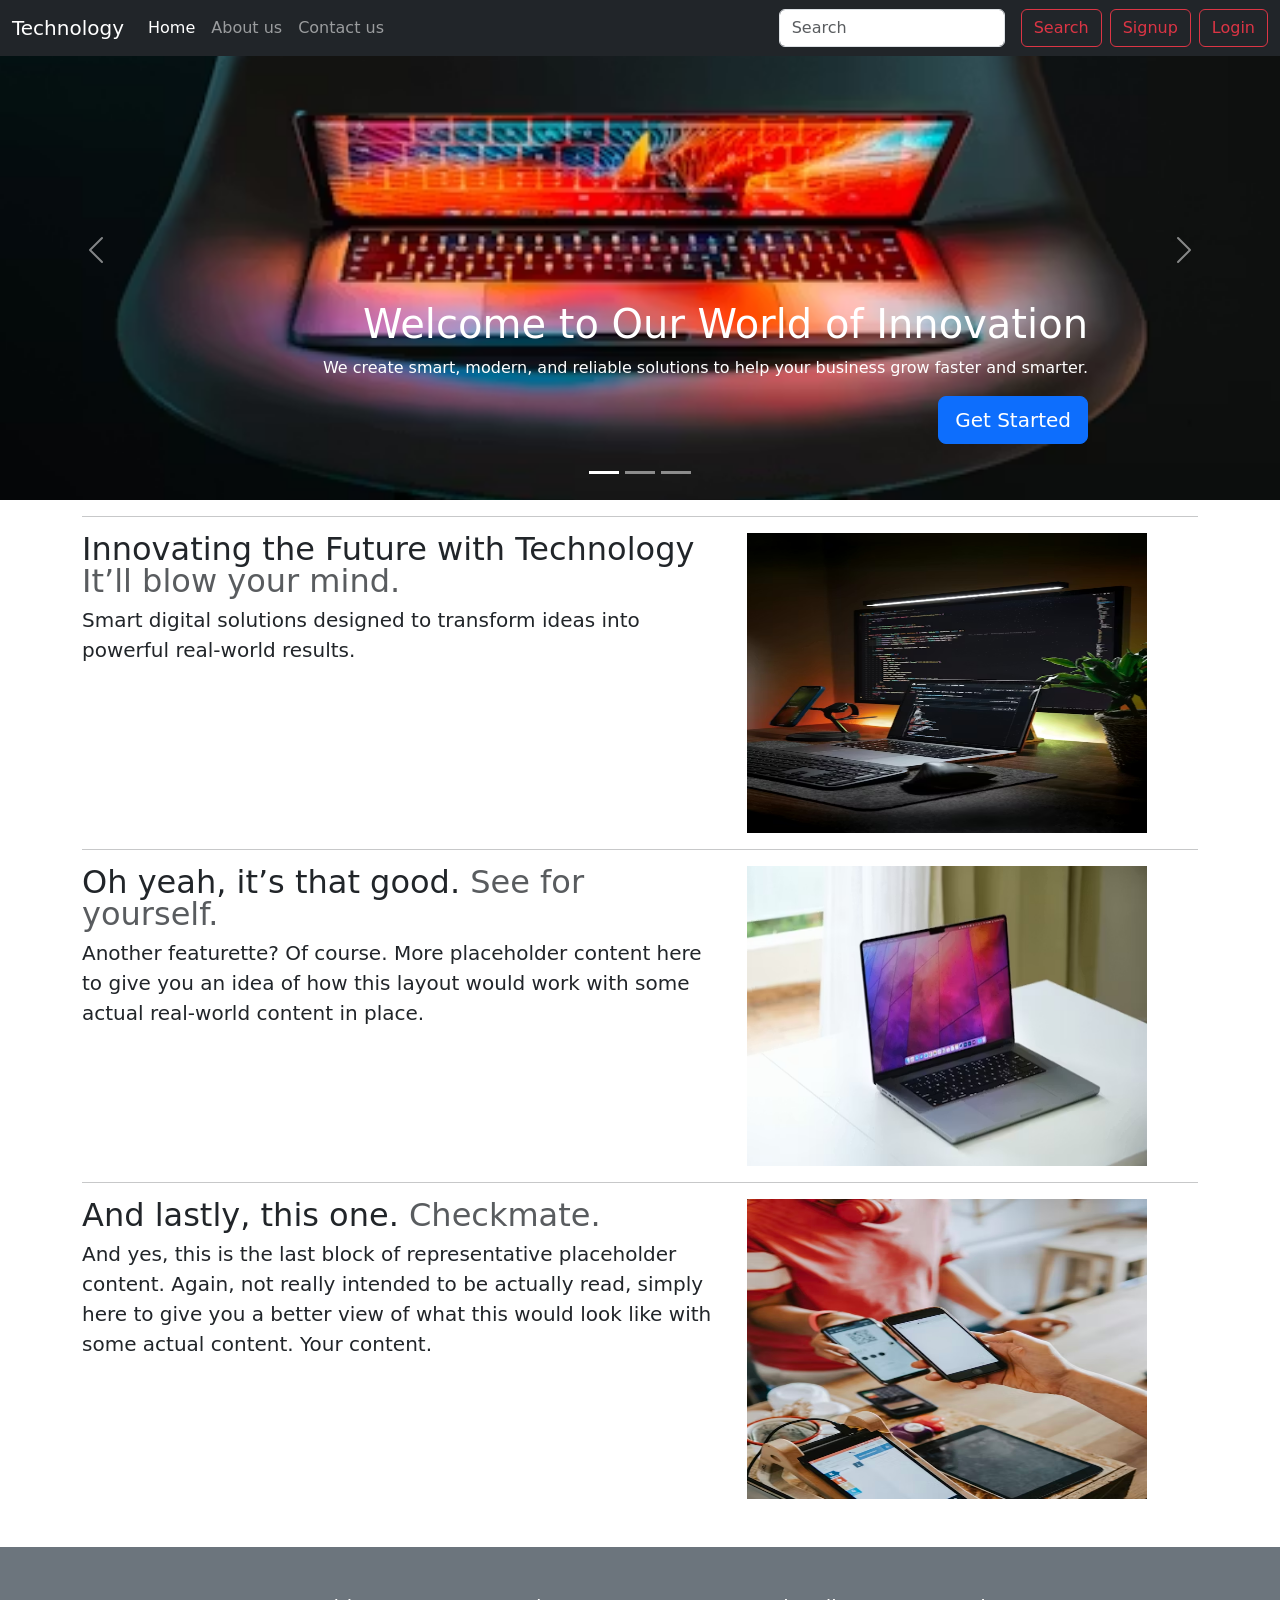
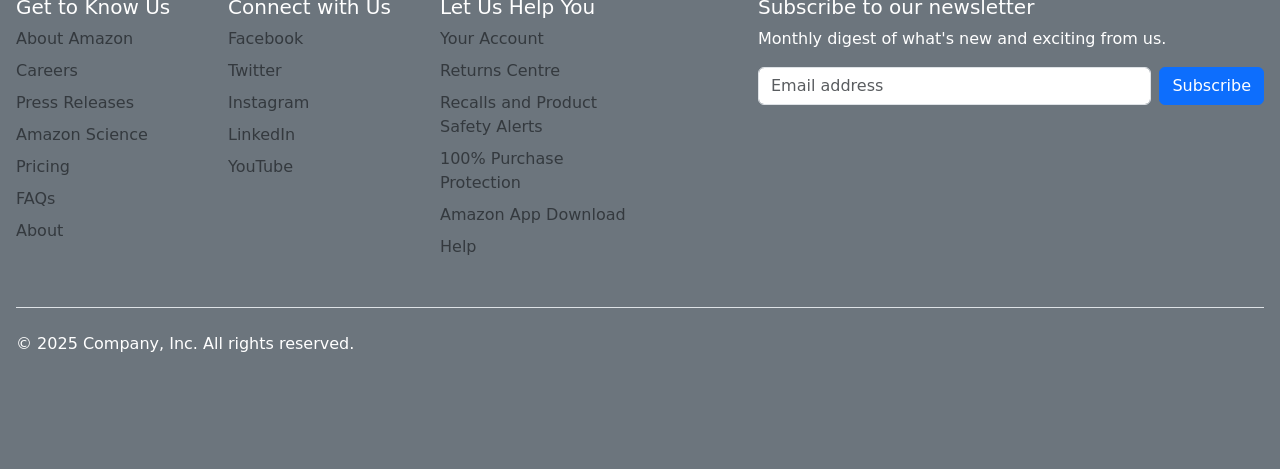
<file: index.html>
<!doctype html>
<html lang="en">

<head>
  <meta charset="utf-8">
  <meta name="viewport" content="width=device-width, initial-scale=1">
  <title>Bootstrap Project</title>
  <link rel="stylesheet" href="style.css">
  <link href="https://cdn.jsdelivr.net/npm/bootstrap@5.3.8/dist/css/bootstrap.min.css" rel="stylesheet"
    integrity="sha384-sRIl4kxILFvY47J16cr9ZwB07vP4J8+LH7qKQnuqkuIAvNWLzeN8tE5YBujZqJLB" crossorigin="anonymous">
</head>

<body>


  <header data-bs-theme="light">
    <nav class="navbar navbar-expand-md navbar-dark fixed-top bg-dark">
      <div class="container-fluid"> <a class="navbar-brand" href="#">Technology</a> <button class="navbar-toggler"
          type="button" data-bs-toggle="collapse" data-bs-target="#navbarCollapse" aria-controls="navbarCollapse"
          aria-expanded="false" aria-label="Toggle navigation"> <span class="navbar-toggler-icon"></span> </button>
        <div class="collapse navbar-collapse" id="navbarCollapse">
          <ul class="navbar-nav me-auto mb-2 mb-md-0">
            <li class="nav-item"> <a class="nav-link active" aria-current="page" href="#">Home</a> </li>
            <li class="nav-item"> <a class="nav-link" href="Aboutus.html">About us</a> </li>
            <li class="nav-item"> <a class="nav-link " href="contactus.html">Contact us</a> </li>
          </ul>
          <form class="d-flex" role="search"> <input class="form-control me-2" type="search" placeholder="Search"
              aria-label="Search"> <button class="btn btn-outline-danger ms-2" type="submit">Search</button>
            <button class="btn btn-outline-danger ms-2" type="button" data-bs-toggle="modal"
              data-bs-target="#SignupModal">Signup</button>

            <button class="btn btn-outline-danger ms-2" type="button" data-bs-toggle="modal"
              data-bs-target="#LoginModal">Login</button>
          </form>
        </div>
      </div>
    </nav>
  </header>
  <!-- Signup Modal -->
  <div class="modal fade" id="SignupModal" data-bs-backdrop="static" data-bs-keyboard="false" tabindex="-1"
    aria-labelledby="SignupModalLabel" aria-hidden="true">
    <div class="modal-dialog">
      <div class="modal-content">
        <div class="modal-header">
          <h1 class="modal-title fs-5" id="SignupModalLabel">Signup</h1>
          <button type="button" class="btn-close" data-bs-dismiss="modal" aria-label="Close"></button>
        </div>
        <div class="modal-body">
         <form class="row g-3">
  <div class="col-md-6">
    <label for="inputEmail4" class="form-label">Email</label>
    <input type="email" class="form-control" id="inputEmail4">
  </div>
  <div class="col-md-6">
    <label for="inputPassword4" class="form-label">Password</label>
    <input type="password" class="form-control" id="inputPassword4">
  </div>
  <div class="col-12">
    <label for="inputAddress" class="form-label">Address</label>
    <input type="text" class="form-control" id="inputAddress" placeholder="1234 Main St">
  </div>
  <div class="col-12">
    <label for="inputAddress2" class="form-label">Address 2</label>
    <input type="text" class="form-control" id="inputAddress2" placeholder="Apartment, studio, or floor">
  </div>
  <div class="col-md-6">
    <label for="inputCity" class="form-label">City</label>
    <input type="text" class="form-control" id="inputCity">
  </div>
  <div class="col-md-4">
    <label for="inputState" class="form-label">State</label>
    <select id="inputState" class="form-select">
      <option selected>Choose...</option>
      <option>...</option>
    </select>
  </div>
  <div class="col-md-2">
    <label for="inputZip" class="form-label">Zip</label>
    <input type="text" class="form-control" id="inputZip">
  </div>
  <div class="col-12">
    <div class="form-check">
      <input class="form-check-input" type="checkbox" id="gridCheck">
      <label class="form-check-label" for="gridCheck">
        Check me out
      </label>
    </div>
  </div>
  <div class="col-12">
    <button type="submit" class="btn btn-primary">Sign in</button>
  </div>
</form>
        </div>
        <!-- <div class="modal-footer">
          <button type="button" class="btn btn-secondary" data-bs-dismiss="modal">Close</button>
          <button type="button" class="btn btn-primary">Understood</button>
        </div> -->
      </div>
    </div>
  </div>
  <!-- Login Modal -->
  <div class="modal fade" id="LoginModal" data-bs-backdrop="static" data-bs-keyboard="false" tabindex="-1"
    aria-labelledby="LoginModalLabel" aria-hidden="true">
    <div class="modal-dialog">
      <div class="modal-content">
        <div class="modal-header">
          <h1 class="modal-title fs-5" id="LoginModalLabel">Login</h1>
          <button type="button" class="btn-close" data-bs-dismiss="modal" aria-label="Close"></button>
        </div>
        <div class="modal-body">
        <div class="mb-3 row">
  <label for="staticEmail" class="col-sm-2 col-form-label">Email</label>
  <div class="col-sm-10">
    <input type="text" readonly class="form-control-plaintext" id="staticEmail" value="email@example.com">
  </div>
</div>
<div class="mb-3 row">
  <label for="inputPassword" class="col-sm-2 col-form-label">Password</label>
  <div class="col-sm-10">
    <input type="password" class="form-control" id="inputPassword">
  </div>
</div>
<div class="col-12">
    <button class="btn btn-primary" type="submit">Submit form</button>
  </div>
        </div>
        <!-- <div class="modal-footer">
          <button type="button" class="btn btn-secondary" data-bs-dismiss="modal">Close</button>
          <button type="button" class="btn btn-primary">Understood</button>
        </div> -->
      </div>
    </div>
  </div>
  <main>

    <div id="carouselExampleCaptions" class="carousel slide">
      <div class="carousel-indicators">
        <button type="button" data-bs-target="#carouselExampleCaptions" data-bs-slide-to="0" class="active"
          aria-current="true" aria-label="Slide 1"></button>
        <button type="button" data-bs-target="#carouselExampleCaptions" data-bs-slide-to="1"
          aria-label="Slide 2"></button>
        <button type="button" data-bs-target="#carouselExampleCaptions" data-bs-slide-to="2"
          aria-label="Slide 3"></button>
      </div>
      <div class="carousel-inner">
        <div class="carousel-item active">
          <img src="photoslider3.avif" class="d-block w-100 slider-img" alt="...">
          <div class="container">
            <div class="carousel-caption text-end">
              <h1>Welcome to Our World of Innovation</h1>
              <p>We create smart, modern, and reliable solutions to help your business grow faster and smarter.</p>
              <p><a class="btn btn-lg btn-primary" href="#">Get Started</a></p>
            </div>
          </div>
        </div>
        <div class="carousel-item">
          <img src="photoslider1.avif" class="d-block w-100 slider-img" alt="...">
          <div class="container">
            <div class="carousel-caption text-start">
              <h1>Powered by Modern Technology</h1>
              <p class="opacity-75">We use the latest tools and technologies to build fast, secure, and scalable
                solutions.</p>
              <p><a class="btn btn-lg btn-primary" href="#">View Projects</a></p>
            </div>
          </div>
        </div>
        <div class="carousel-item">
          <img src="photoslider2.avif" class="d-block w-100 slider-img" alt="...">
          <div class="container">
            <div class="carousel-caption">
              <h1>Professional Solutions for Your Success</h1>
              <p>From design to development, we deliver high-quality services tailored to your needs.</p>
              <p><a class="btn btn-lg btn-primary" href="#">Explore Services</a></p>
            </div>
          </div>
        </div>
      </div>
      <button class="carousel-control-prev" type="button" data-bs-target="#carouselExampleCaptions"
        data-bs-slide="prev">
        <span class="carousel-control-prev-icon" aria-hidden="true"></span>
        <span class="visually-hidden">Previous</span>
      </button>
      <button class="carousel-control-next" type="button" data-bs-target="#carouselExampleCaptions"
        data-bs-slide="next">
        <span class="carousel-control-next-icon" aria-hidden="true"></span>
        <span class="visually-hidden">Next</span>
      </button>
    </div>
  </main>
  <div class="container">
    <hr class="featurette-divider">
    <div class="row featurette">
      <div class="col-md-7">
        <h2 class="featurette-heading fw-normal lh-1">Innovating the Future with Technology <span
            class="text-body-secondary">It’ll
            blow your mind.</span></h2>
        <p class="lead">Smart digital solutions designed to transform ideas into powerful real-world results.
        </p>
      </div>
      <div class="col-md-5">
        <img src="phototech1.avif" height="300" width="400" alt="">
        <title>Placeholder</title>
      </div>
    </div>


    <hr class="featurette-divider">

    <div class="row featurette">
      <div class="col-md-7">
        <h2 class="featurette-heading fw-normal lh-1">Oh yeah, it’s that good. <span class="text-body-secondary">See for
            yourself.</span></h2>
        <p class="lead">Another featurette? Of course. More placeholder content here to give you an idea of how this
          layout would work with some actual real-world content in place.</p>
      </div>
      <div class="col-md-5"> <img src="phototech2.avif" height="300" width="400" alt=""> </div>
    </div>

    <hr class="featurette-divider">

    <div class="row featurette">
      <div class="col-md-7">
        <h2 class="featurette-heading fw-normal lh-1">And lastly, this one. <span
            class="text-body-secondary">Checkmate.</span></h2>
        <p class="lead">And yes, this is the last block of representative placeholder content. Again, not really
          intended to be actually read, simply here to give you a better view of what this would look like with some
          actual content. Your content.</p>
      </div>
      <div class="col-md-5"> <img src="phototech3.avif" height="300" width="400" alt=""> </div>
    </div>
  </div>

  <footer class="py-5 text-bg-secondary p-3 mt-5">
    <div class="row">
      <div class="col-6 col-md-2 mb-3">
        <h5>Get to Know Us</h5>
        <ul class="nav flex-column">
          <li class="nav-item mb-2"><a href="#" class="nav-link p-0 text-body-secondary">About Amazon</a></li>
          <li class="nav-item mb-2"><a href="#" class="nav-link p-0 text-body-secondary">Careers</a></li>
          <li class="nav-item mb-2"><a href="#" class="nav-link p-0 text-body-secondary">Press Releases</a></li>
          <li class="nav-item mb-2"><a href="#" class="nav-link p-0 text-body-secondary">Amazon Science</a></li>
          <li class="nav-item mb-2"><a href="#" class="nav-link p-0 text-body-secondary">Pricing</a></li>
          <li class="nav-item mb-2"><a href="#" class="nav-link p-0 text-body-secondary">FAQs</a></li>
          <li class="nav-item mb-2"><a href="#" class="nav-link p-0 text-body-secondary">About</a></li>
        </ul>
      </div>
      <div class="col-6 col-md-2 mb-3">
        <h5>Connect with Us</h5>
        <ul class="nav flex-column">
          <li class="nav-item mb-2"><a href="#" class="nav-link p-0 text-body-secondary">Facebook</a></li>
          <li class="nav-item mb-2"><a href="#" class="nav-link p-0 text-body-secondary">Twitter</a></li>
          <li class="nav-item mb-2"><a href="#" class="nav-link p-0 text-body-secondary">Instagram</a></li>
          <li class="nav-item mb-2"><a href="#" class="nav-link p-0 text-body-secondary">LinkedIn</a></li>
          <li class="nav-item mb-2"><a href="#" class="nav-link p-0 text-body-secondary">YouTube</a></li>
        </ul>
      </div>
      <div class="col-6 col-md-2 mb-3">
        <h5>Let Us Help You</h5>
        <ul class="nav flex-column">
          <li class="nav-item mb-2"><a href="#" class="nav-link p-0 text-body-secondary">Your Account
            </a></li>
          <li class="nav-item mb-2"><a href="#" class="nav-link p-0 text-body-secondary">Returns Centre</a></li>
          <li class="nav-item mb-2"><a href="#" class="nav-link p-0 text-body-secondary">Recalls and Product Safety
              Alerts</a></li>
          <li class="nav-item mb-2"><a href="#" class="nav-link p-0 text-body-secondary">100% Purchase Protection</a>
          </li>
          <li class="nav-item mb-2"><a href="#" class="nav-link p-0 text-body-secondary">Amazon App Download</a></li>
          <li class="nav-item mb-2"><a href="#" class="nav-link p-0 text-body-secondary">Help</a></li>
        </ul>
      </div>
      <div class="col-md-5 offset-md-1 mb-3">
        <form>
          <h5>Subscribe to our newsletter</h5>
          <p>Monthly digest of what's new and exciting from us.</p>
          <div class="d-flex flex-column flex-sm-row w-100 gap-2"> <label for="newsletter1"
              class="visually-hidden">Email address</label> <input id="newsletter1" type="email" class="form-control"
              placeholder="Email address"> <button class="btn btn-primary" type="button">Subscribe</button> </div>
        </form>
      </div>
    </div>
    <div class="d-flex flex-column flex-sm-row justify-content-between py-4 my-4 border-top">
      <p>© 2025 Company, Inc. All rights reserved.</p>
      <ul class="list-unstyled d-flex">
        <li class="ms-3"><a class="link-body-emphasis" href="#" aria-label="Instagram"><svg class="bi" width="24"
              height="24">
              <use xlink:href="#instagram"></use>
            </svg></a></li>
        <li class="ms-3"><a class="link-body-emphasis" href="#" aria-label="Facebook"><svg class="bi" width="24"
              height="24" aria-hidden="true">
              <use xlink:href="#facebook"></use>
            </svg></a></li>
      </ul>
    </div>
  </footer>

  <script src="https://cdn.jsdelivr.net/npm/bootstrap@5.3.8/dist/js/bootstrap.bundle.min.js"
    integrity="sha384-FKyoEForCGlyvwx9Hj09JcYn3nv7wiPVlz7YYwJrWVcXK/BmnVDxM+D2scQbITxI"
    crossorigin="anonymous"></script>
</body>


</html>
</file>
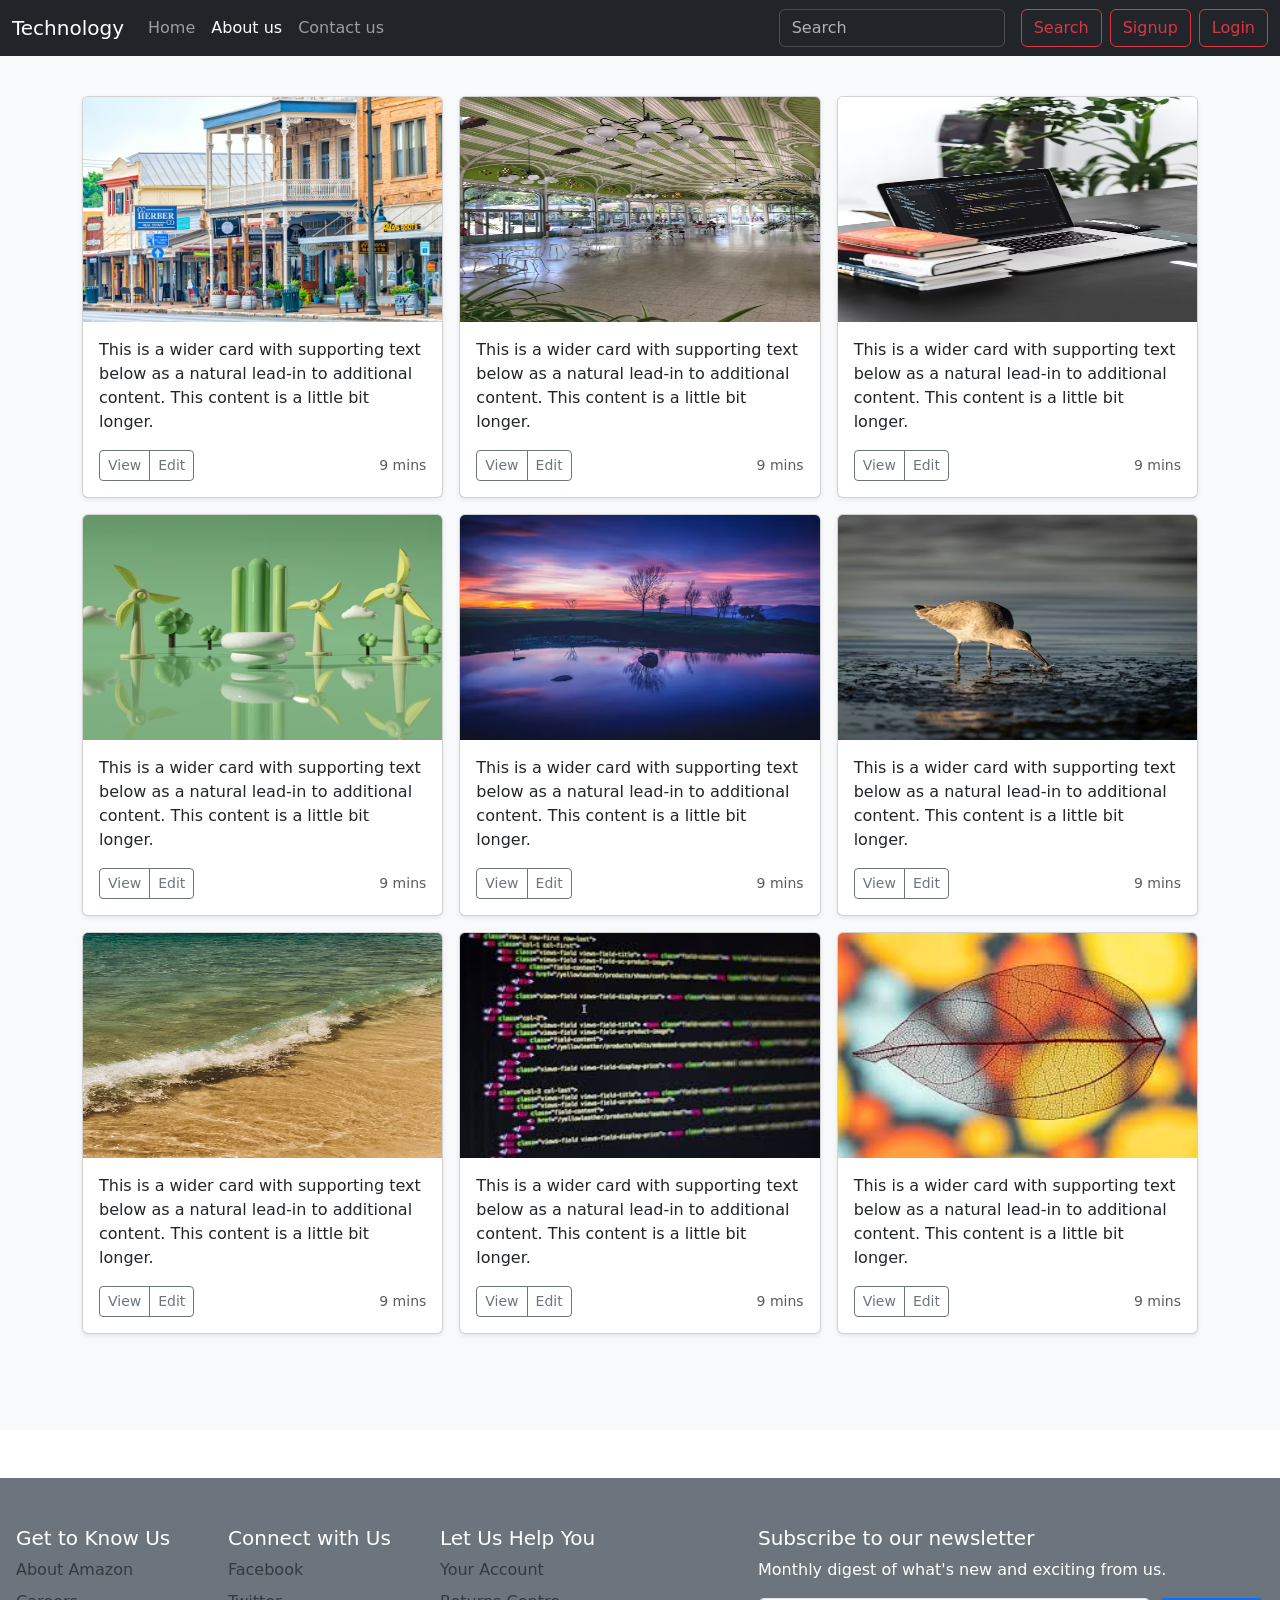
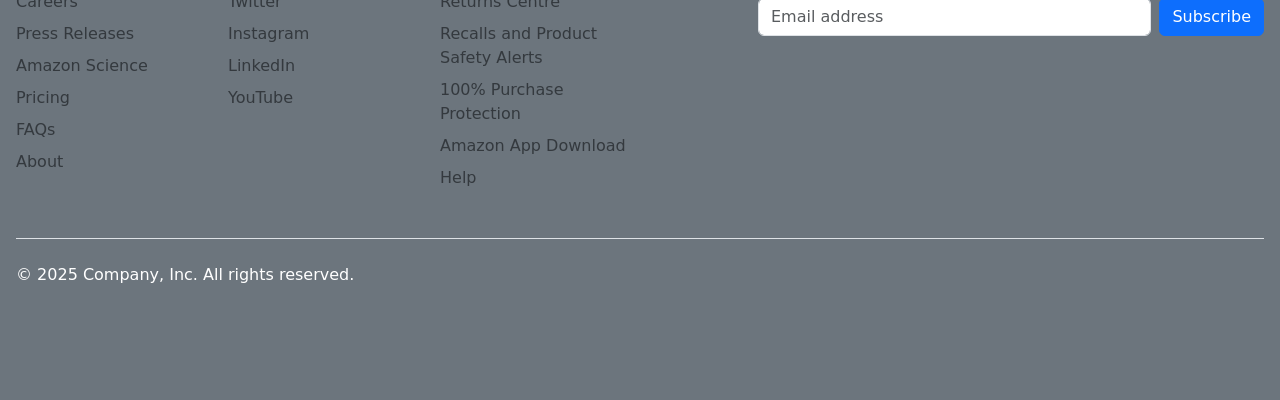
<file: Aboutus.html>
<!doctype html>
<html lang="en">

<head>
  <meta charset="utf-8">
  <meta name="viewport" content="width=device-width, initial-scale=1">
  <title>Bootstrap Project</title>
  <link href="https://cdn.jsdelivr.net/npm/bootstrap@5.3.8/dist/css/bootstrap.min.css" rel="stylesheet"
    integrity="sha384-sRIl4kxILFvY47J16cr9ZwB07vP4J8+LH7qKQnuqkuIAvNWLzeN8tE5YBujZqJLB" crossorigin="anonymous">
</head>

<body>

  
  <header data-bs-theme="dark">
    <nav class="navbar navbar-expand-md navbar-dark fixed-top bg-dark">
      <div class="container-fluid"> <a class="navbar-brand" href="#">Technology</a> <button class="navbar-toggler"
          type="button" data-bs-toggle="collapse" data-bs-target="#navbarCollapse" aria-controls="navbarCollapse"
          aria-expanded="false" aria-label="Toggle navigation"> <span class="navbar-toggler-icon"></span> </button>
        <div class="collapse navbar-collapse" id="navbarCollapse">
          <ul class="navbar-nav me-auto mb-2 mb-md-0">
            <li class="nav-item"> <a class="nav-link " aria-current="page" href="index.html">Home</a> </li>
            <li class="nav-item"> <a class="nav-link active" href="Aboutus.html">About us</a> </li>
            <li class="nav-item"> <a class="nav-link " href="contactus.html">Contact us</a> </li>
          </ul>
          <form class="d-flex" role="search"> <input class="form-control me-2" type="search" placeholder="Search"
              aria-label="Search"> <button class="btn btn-outline-danger ms-2" type="submit">Search</button> 
            <button class="btn btn-outline-danger ms-2" type="submit">Signup</button>
          <button class="btn btn-outline-danger ms-2" type="submit">Login</button></form>
  
        </div>
      </div>
    </nav>
  </header>
  <main>
    <div class="album py-5 bg-body-tertiary">
    <div class="container my-5">
      <div class="row row-cols-1 row-cols-sm-2 row-cols-md-3 g-3">
        <div class="col">
          <div class="card shadow-sm"> <img src="photo1.avif" class="bd-placeholder-img card-img-top"
              height="225" preserveAspectRatio="xMidYMid slice" role="img" width="100%"
              xmlns="http://www.w3.org/2000/svg">
              <title>Placeholder</title>
              <rect width="100%" height="100%" fill="#55595c"></rect><text x="50%" y="50%" fill="#eceeef"
                dy=".3em"></text>
           
            <div class="card-body">
              <p class="card-text">This is a wider card with supporting text below as a natural lead-in to additional
                content. This content is a little bit longer.</p>
              <div class="d-flex justify-content-between align-items-center">
                <div class="btn-group"> <button type="button" class="btn btn-sm btn-outline-secondary">View</button>
                  <button type="button" class="btn btn-sm btn-outline-secondary">Edit</button> </div> <small
                  class="text-body-secondary">9 mins</small>
              </div>
            </div>
          </div>
        </div>
        <div class="col">
          <div class="card shadow-sm"> <img src="photo2.avif" class="bd-placeholder-img card-img-top"
              height="225" preserveAspectRatio="xMidYMid slice" role="img" width="100%"
              xmlns="http://www.w3.org/2000/svg">
              <title>Placeholder</title>
              <rect width="100%" height="100%" fill="#55595c"></rect><text x="50%" y="50%" fill="#eceeef"
                dy=".3em"></text>
            
            <div class="card-body">
              <p class="card-text">This is a wider card with supporting text below as a natural lead-in to additional
                content. This content is a little bit longer.</p>
              <div class="d-flex justify-content-between align-items-center">
                <div class="btn-group"> <button type="button" class="btn btn-sm btn-outline-secondary">View</button>
                  <button type="button" class="btn btn-sm btn-outline-secondary">Edit</button> </div> <small
                  class="text-body-secondary">9 mins</small>
              </div>
            </div>
          </div>
        </div>
        <div class="col">
          <div class="card shadow-sm"> <img src="photo3.avif" class="bd-placeholder-img card-img-top"
              height="225" preserveAspectRatio="xMidYMid slice" role="img" width="100%"
              xmlns="http://www.w3.org/2000/svg">
              <title>Placeholder</title>
              <rect width="100%" height="100%" fill="#55595c"></rect><text x="50%" y="50%" fill="#eceeef"
                dy=".3em"></text>
           
            <div class="card-body">
              <p class="card-text">This is a wider card with supporting text below as a natural lead-in to additional
                content. This content is a little bit longer.</p>
              <div class="d-flex justify-content-between align-items-center">
                <div class="btn-group"> <button type="button" class="btn btn-sm btn-outline-secondary">View</button>
                  <button type="button" class="btn btn-sm btn-outline-secondary">Edit</button> </div> <small
                  class="text-body-secondary">9 mins</small>
              </div>
            </div>
          </div>
        </div>
        <div class="col">
          <div class="card shadow-sm"> <img src="photo4.avif" class="bd-placeholder-img card-img-top"
              height="225" preserveAspectRatio="xMidYMid slice" role="img" width="100%"
              xmlns="http://www.w3.org/2000/svg">
              <title>Placeholder</title>
              <rect width="100%" height="100%" fill="#55595c"></rect><text x="50%" y="50%" fill="#eceeef"
                dy=".3em"></text>
           
            <div class="card-body">
              <p class="card-text">This is a wider card with supporting text below as a natural lead-in to additional
                content. This content is a little bit longer.</p>
              <div class="d-flex justify-content-between align-items-center">
                <div class="btn-group"> <button type="button" class="btn btn-sm btn-outline-secondary">View</button>
                  <button type="button" class="btn btn-sm btn-outline-secondary">Edit</button> </div> <small
                  class="text-body-secondary">9 mins</small>
              </div>
            </div>
          </div>
        </div>
        <div class="col">
          <div class="card shadow-sm"> <img src="photo5.avif" class="bd-placeholder-img card-img-top"
              height="225" preserveAspectRatio="xMidYMid slice" role="img" width="100%"
              xmlns="http://www.w3.org/2000/svg">
              <title>Placeholder</title>
              <rect width="100%" height="100%" fill="#55595c"></rect><text x="50%" y="50%" fill="#eceeef"
                dy=".3em"></text>
          
            <div class="card-body">
              <p class="card-text">This is a wider card with supporting text below as a natural lead-in to additional
                content. This content is a little bit longer.</p>
              <div class="d-flex justify-content-between align-items-center">
                <div class="btn-group"> <button type="button" class="btn btn-sm btn-outline-secondary">View</button>
                  <button type="button" class="btn btn-sm btn-outline-secondary">Edit</button> </div> <small
                  class="text-body-secondary">9 mins</small>
              </div>
            </div>
          </div>
        </div>
        <div class="col">
          <div class="card shadow-sm"> <img src="photo6.avif" class="bd-placeholder-img card-img-top"
              height="225" preserveAspectRatio="xMidYMid slice" role="img" width="100%"
              xmlns="http://www.w3.org/2000/svg">
              <title>Placeholder</title>
              <rect width="100%" height="100%" fill="#55595c"></rect><text x="50%" y="50%" fill="#eceeef"
                dy=".3em"></text>
           
            <div class="card-body">
              <p class="card-text">This is a wider card with supporting text below as a natural lead-in to additional
                content. This content is a little bit longer.</p>
              <div class="d-flex justify-content-between align-items-center">
                <div class="btn-group"> <button type="button" class="btn btn-sm btn-outline-secondary">View</button>
                  <button type="button" class="btn btn-sm btn-outline-secondary">Edit</button> </div> <small
                  class="text-body-secondary">9 mins</small>
              </div>
            </div>
          </div>
        </div>
        <div class="col">
          <div class="card shadow-sm"> <img src="photo7.avif" class="bd-placeholder-img card-img-top"
              height="225" preserveAspectRatio="xMidYMid slice" role="img" width="100%"
              xmlns="http://www.w3.org/2000/svg">
              <title>Placeholder</title>
              <rect width="100%" height="100%" fill="#55595c"></rect><text x="50%" y="50%" fill="#eceeef"
                dy=".3em"></text>
            
            <div class="card-body">
              <p class="card-text">This is a wider card with supporting text below as a natural lead-in to additional
                content. This content is a little bit longer.</p>
              <div class="d-flex justify-content-between align-items-center">
                <div class="btn-group"> <button type="button" class="btn btn-sm btn-outline-secondary">View</button>
                  <button type="button" class="btn btn-sm btn-outline-secondary">Edit</button> </div> <small
                  class="text-body-secondary">9 mins</small>
              </div>
            </div>
          </div>
        </div>
        <div class="col">
          <div class="card shadow-sm"> <img src="download1.jfif"class="bd-placeholder-img card-img-top"
              height="225" preserveAspectRatio="xMidYMid slice" role="img" width="100%"
              xmlns="http://www.w3.org/2000/svg">
              <title>Placeholder</title>
              <rect width="100%" height="100%" fill="#55595c"></rect><text x="50%" y="50%" fill="#eceeef"
                dy=".3em"></text>
           
            <div class="card-body">
              <p class="card-text">This is a wider card with supporting text below as a natural lead-in to additional
                content. This content is a little bit longer.</p>
              <div class="d-flex justify-content-between align-items-center">
                <div class="btn-group"> <button type="button" class="btn btn-sm btn-outline-secondary">View</button>
                  <button type="button" class="btn btn-sm btn-outline-secondary">Edit</button> </div> <small
                  class="text-body-secondary">9 mins</small>
              </div>
            </div>
          </div>
        </div>
        <div class="col">
          <div class="card shadow-sm"> <img src="download2.jfif" class="bd-placeholder-img card-img-top"
              height="225" preserveAspectRatio="xMidYMid slice" role="img" width="100%"
              xmlns="http://www.w3.org/2000/svg">
              <title>Placeholder</title>
              <rect width="100%" height="100%" fill="#55595c"></rect><text x="50%" y="50%" fill="#eceeef"
                dy=".3em"></text>
         
            <div class="card-body">
              <p class="card-text">This is a wider card with supporting text below as a natural lead-in to additional
                content. This content is a little bit longer.</p>
              <div class="d-flex justify-content-between align-items-center">
                <div class="btn-group"> <button type="button" class="btn btn-sm btn-outline-secondary">View</button>
                  <button type="button" class="btn btn-sm btn-outline-secondary">Edit</button> </div> <small
                  class="text-body-secondary">9 mins</small>
              </div>
            </div>
          </div>
        </div>
      </div>
    </div>
  </div>
    </main>
  
    <footer class="py-5 text-bg-secondary p-3 mt-5">
    <div class="row">
      <div class="col-6 col-md-2 mb-3">
        <h5>Get to Know Us</h5>
        <ul class="nav flex-column">
          <li class="nav-item mb-2"><a href="#" class="nav-link p-0 text-body-secondary">About Amazon</a></li>
          <li class="nav-item mb-2"><a href="#" class="nav-link p-0 text-body-secondary">Careers</a></li>
          <li class="nav-item mb-2"><a href="#" class="nav-link p-0 text-body-secondary">Press Releases</a></li>
          <li class="nav-item mb-2"><a href="#" class="nav-link p-0 text-body-secondary">Amazon Science</a></li>
          <li class="nav-item mb-2"><a href="#" class="nav-link p-0 text-body-secondary">Pricing</a></li>
          <li class="nav-item mb-2"><a href="#" class="nav-link p-0 text-body-secondary">FAQs</a></li>
          <li class="nav-item mb-2"><a href="#" class="nav-link p-0 text-body-secondary">About</a></li>
        </ul>
      </div>
      <div class="col-6 col-md-2 mb-3">
        <h5>Connect with Us</h5>
        <ul class="nav flex-column">
          <li class="nav-item mb-2"><a href="#" class="nav-link p-0 text-body-secondary">Facebook</a></li>
          <li class="nav-item mb-2"><a href="#" class="nav-link p-0 text-body-secondary">Twitter</a></li>
          <li class="nav-item mb-2"><a href="#" class="nav-link p-0 text-body-secondary">Instagram</a></li>
          <li class="nav-item mb-2"><a href="#" class="nav-link p-0 text-body-secondary">LinkedIn</a></li>
          <li class="nav-item mb-2"><a href="#" class="nav-link p-0 text-body-secondary">YouTube</a></li>
        </ul>
      </div>
      <div class="col-6 col-md-2 mb-3">
        <h5>Let Us Help You</h5>
        <ul class="nav flex-column">
          <li class="nav-item mb-2"><a href="#" class="nav-link p-0 text-body-secondary">Your Account
            </a></li>
          <li class="nav-item mb-2"><a href="#" class="nav-link p-0 text-body-secondary">Returns Centre</a></li>
          <li class="nav-item mb-2"><a href="#" class="nav-link p-0 text-body-secondary">Recalls and Product Safety
              Alerts</a></li>
          <li class="nav-item mb-2"><a href="#" class="nav-link p-0 text-body-secondary">100% Purchase Protection</a>
          </li>
          <li class="nav-item mb-2"><a href="#" class="nav-link p-0 text-body-secondary">Amazon App Download</a></li>
          <li class="nav-item mb-2"><a href="#" class="nav-link p-0 text-body-secondary">Help</a></li>
        </ul>
      </div>
      <div class="col-md-5 offset-md-1 mb-3">
        <form>
          <h5>Subscribe to our newsletter</h5>
          <p>Monthly digest of what's new and exciting from us.</p>
          <div class="d-flex flex-column flex-sm-row w-100 gap-2"> <label for="newsletter1"
              class="visually-hidden">Email address</label> <input id="newsletter1" type="email" class="form-control"
              placeholder="Email address"> <button class="btn btn-primary" type="button">Subscribe</button> </div>
        </form>
      </div>
    </div>
    <div class="d-flex flex-column flex-sm-row justify-content-between py-4 my-4 border-top">
      <p>© 2025 Company, Inc. All rights reserved.</p>
      <ul class="list-unstyled d-flex">
        <li class="ms-3"><a class="link-body-emphasis" href="#" aria-label="Instagram"><svg class="bi" width="24"
              height="24">
              <use xlink:href="#instagram"></use>
            </svg></a></li>
        <li class="ms-3"><a class="link-body-emphasis" href="#" aria-label="Facebook"><svg class="bi" width="24"
              height="24" aria-hidden="true">
              <use xlink:href="#facebook"></use>
            </svg></a></li>
      </ul>
    </div>
  </footer>
<script src="https://cdn.jsdelivr.net/npm/bootstrap@5.3.8/dist/js/bootstrap.bundle.min.js"
    integrity="sha384-ENjdO4Dr2bkBIFxQpeonS2LJp6/1L5nI1YjQZ+u+q4/2QvZ6jIW3" crossorigin="anonymous"></script>
</body>

</html>
</file>
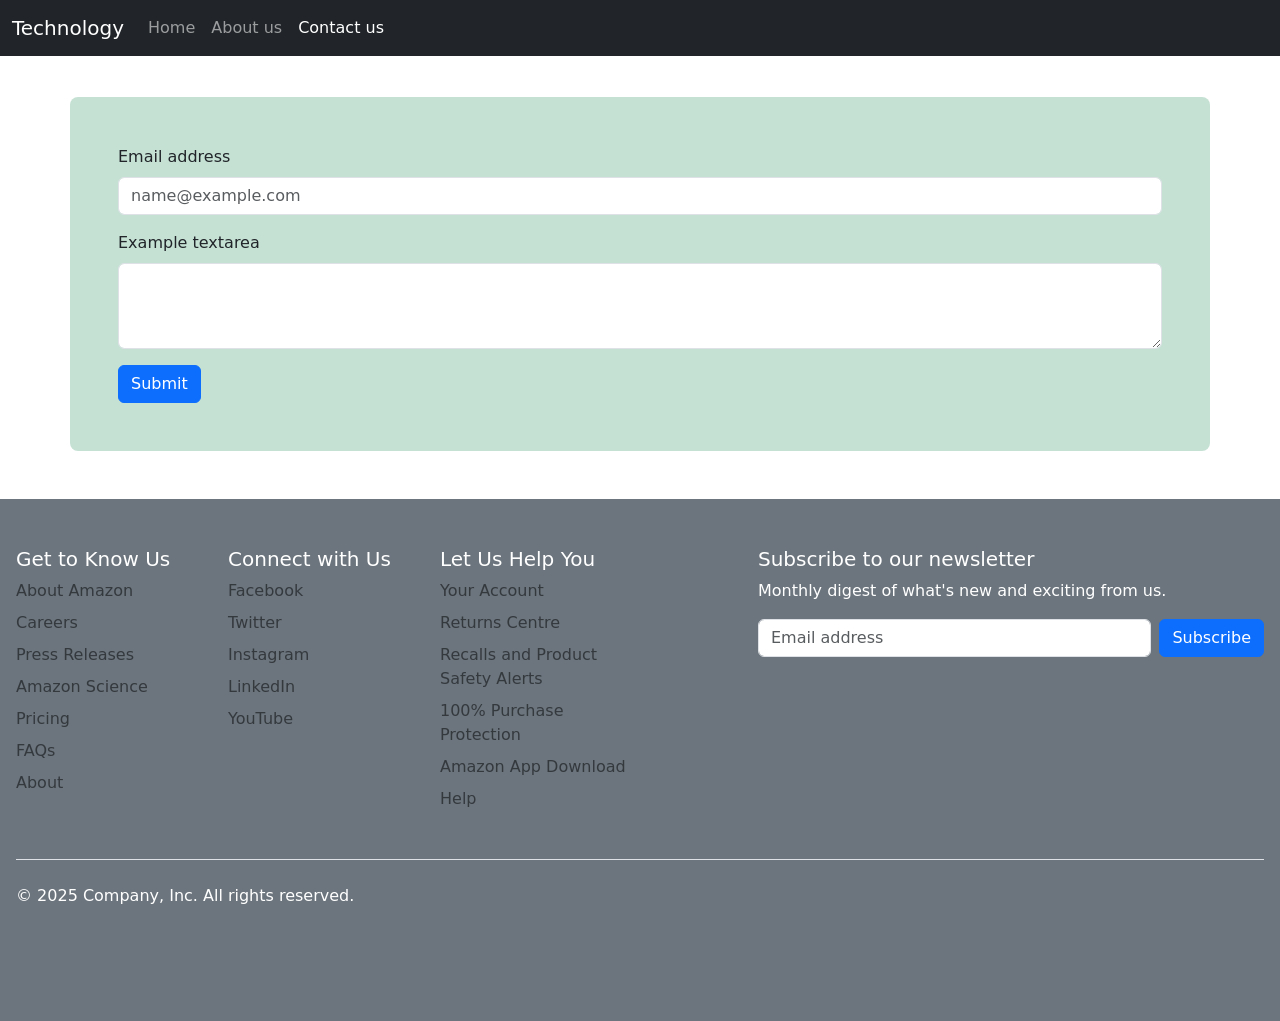
<file: contactus.html>
<!doctype html>
<html lang="en">

<head>
  <meta charset="utf-8">
  <meta name="viewport" content="width=device-width, initial-scale=1">
  <title>Bootstrap Project</title>
  <link href="https://cdn.jsdelivr.net/npm/bootstrap@5.3.8/dist/css/bootstrap.min.css" rel="stylesheet"
    integrity="sha384-sRIl4kxILFvY47J16cr9ZwB07vP4J8+LH7qKQnuqkuIAvNWLzeN8tE5YBujZqJLB" crossorigin="anonymous">
</head>
<body>
  <header data-bs-theme="dark">
    <nav class="navbar navbar-expand-md navbar-dark fixed-top bg-dark">
      <div class="container-fluid"> <a class="navbar-brand" href="#">Technology</a> <button class="navbar-toggler"
          type="button" data-bs-toggle="collapse" data-bs-target="#navbarCollapse" aria-controls="navbarCollapse"
          aria-expanded="false" aria-label="Toggle navigation"> <span class="navbar-toggler-icon"></span> </button>
        <div class="collapse navbar-collapse" id="navbarCollapse">
          <ul class="navbar-nav me-auto mb-2 mb-md-0">
            <li class="nav-item"> <a class="nav-link " aria-current="page" href="index.html">Home</a> </li>
            <li class="nav-item"> <a class="nav-link" href="Aboutus.html">About us</a> </li>
            <li class="nav-item"> <a class="nav-link active " href="contactus.html">Contact us</a> </li>
          </ul>
         
        </div>
      </div>
    </nav>
  </header>
  <hr class="featurette-divider my-5">
  <div class="container my-5 p-5 bg-success bg-opacity-25 rounded-3">
  <div class="mb-3">
  <label for="exampleFormControlInput1" class="form-label">Email address</label>
  <input type="email" class="form-control" id="exampleFormControlInput1" placeholder="name@example.com">
</div>
<div class="mb-3">
  <label for="exampleFormControlTextarea1" class="form-label">Example textarea</label>
  <textarea class="form-control" id="exampleFormControlTextarea1" rows="3"></textarea>
</div>
<button class="btn btn-primary">Submit</button>
</div>
<footer class="py-5 text-bg-secondary p-3 mt-5">
    <div class="row">
      <div class="col-6 col-md-2 mb-3">
        <h5>Get to Know Us</h5>
        <ul class="nav flex-column">
          <li class="nav-item mb-2"><a href="#" class="nav-link p-0 text-body-secondary">About Amazon</a></li>
          <li class="nav-item mb-2"><a href="#" class="nav-link p-0 text-body-secondary">Careers</a></li>
          <li class="nav-item mb-2"><a href="#" class="nav-link p-0 text-body-secondary">Press Releases</a></li>
          <li class="nav-item mb-2"><a href="#" class="nav-link p-0 text-body-secondary">Amazon Science</a></li>
          <li class="nav-item mb-2"><a href="#" class="nav-link p-0 text-body-secondary">Pricing</a></li>
          <li class="nav-item mb-2"><a href="#" class="nav-link p-0 text-body-secondary">FAQs</a></li>
          <li class="nav-item mb-2"><a href="#" class="nav-link p-0 text-body-secondary">About</a></li>
        </ul>
      </div>
      <div class="col-6 col-md-2 mb-3">
        <h5>Connect with Us</h5>
        <ul class="nav flex-column">
          <li class="nav-item mb-2"><a href="#" class="nav-link p-0 text-body-secondary">Facebook</a></li>
          <li class="nav-item mb-2"><a href="#" class="nav-link p-0 text-body-secondary">Twitter</a></li>
          <li class="nav-item mb-2"><a href="#" class="nav-link p-0 text-body-secondary">Instagram</a></li>
          <li class="nav-item mb-2"><a href="#" class="nav-link p-0 text-body-secondary">LinkedIn</a></li>
          <li class="nav-item mb-2"><a href="#" class="nav-link p-0 text-body-secondary">YouTube</a></li>
        </ul>
      </div>
      <div class="col-6 col-md-2 mb-3">
        <h5>Let Us Help You</h5>
        <ul class="nav flex-column">
          <li class="nav-item mb-2"><a href="#" class="nav-link p-0 text-body-secondary">Your Account
            </a></li>
          <li class="nav-item mb-2"><a href="#" class="nav-link p-0 text-body-secondary">Returns Centre</a></li>
          <li class="nav-item mb-2"><a href="#" class="nav-link p-0 text-body-secondary">Recalls and Product Safety
              Alerts</a></li>
          <li class="nav-item mb-2"><a href="#" class="nav-link p-0 text-body-secondary">100% Purchase Protection</a>
          </li>
          <li class="nav-item mb-2"><a href="#" class="nav-link p-0 text-body-secondary">Amazon App Download</a></li>
          <li class="nav-item mb-2"><a href="#" class="nav-link p-0 text-body-secondary">Help</a></li>
        </ul>
      </div>
      <div class="col-md-5 offset-md-1 mb-3">
        <form>
          <h5>Subscribe to our newsletter</h5>
          <p>Monthly digest of what's new and exciting from us.</p>
          <div class="d-flex flex-column flex-sm-row w-100 gap-2"> <label for="newsletter1"
              class="visually-hidden">Email address</label> <input id="newsletter1" type="email" class="form-control"
              placeholder="Email address"> <button class="btn btn-primary" type="button">Subscribe</button> </div>
        </form>
      </div>
    </div>
    <div class="d-flex flex-column flex-sm-row justify-content-between py-4 my-4 border-top">
      <p>© 2025 Company, Inc. All rights reserved.</p>
      <ul class="list-unstyled d-flex">
        <li class="ms-3"><a class="link-body-emphasis" href="#" aria-label="Instagram"><svg class="bi" width="24"
              height="24">
              <use xlink:href="#instagram"></use>
            </svg></a></li>
        <li class="ms-3"><a class="link-body-emphasis" href="#" aria-label="Facebook"><svg class="bi" width="24"
              height="24" aria-hidden="true">
              <use xlink:href="#facebook"></use>
            </svg></a></li>
      </ul>
    </div>
  </footer>
<script src="https://cdn.jsdelivr.net/npm/bootstrap@5.3.8/dist/js/bootstrap.bundle.min.js"
    integrity="sha384-ENjdO4Dr2bkBIFxQpeonS2LJp6/1L5nI1YjQZ+u+q4/2QvZ6jIW3" crossorigin="anonymous"></script>
</body>
</html>
</file>
<file: style.css>
.slider-img {
  height: 500px;        /* same height for all images */
  object-fit: cover;    /* crop nicely, no stretching */
}
</file>
